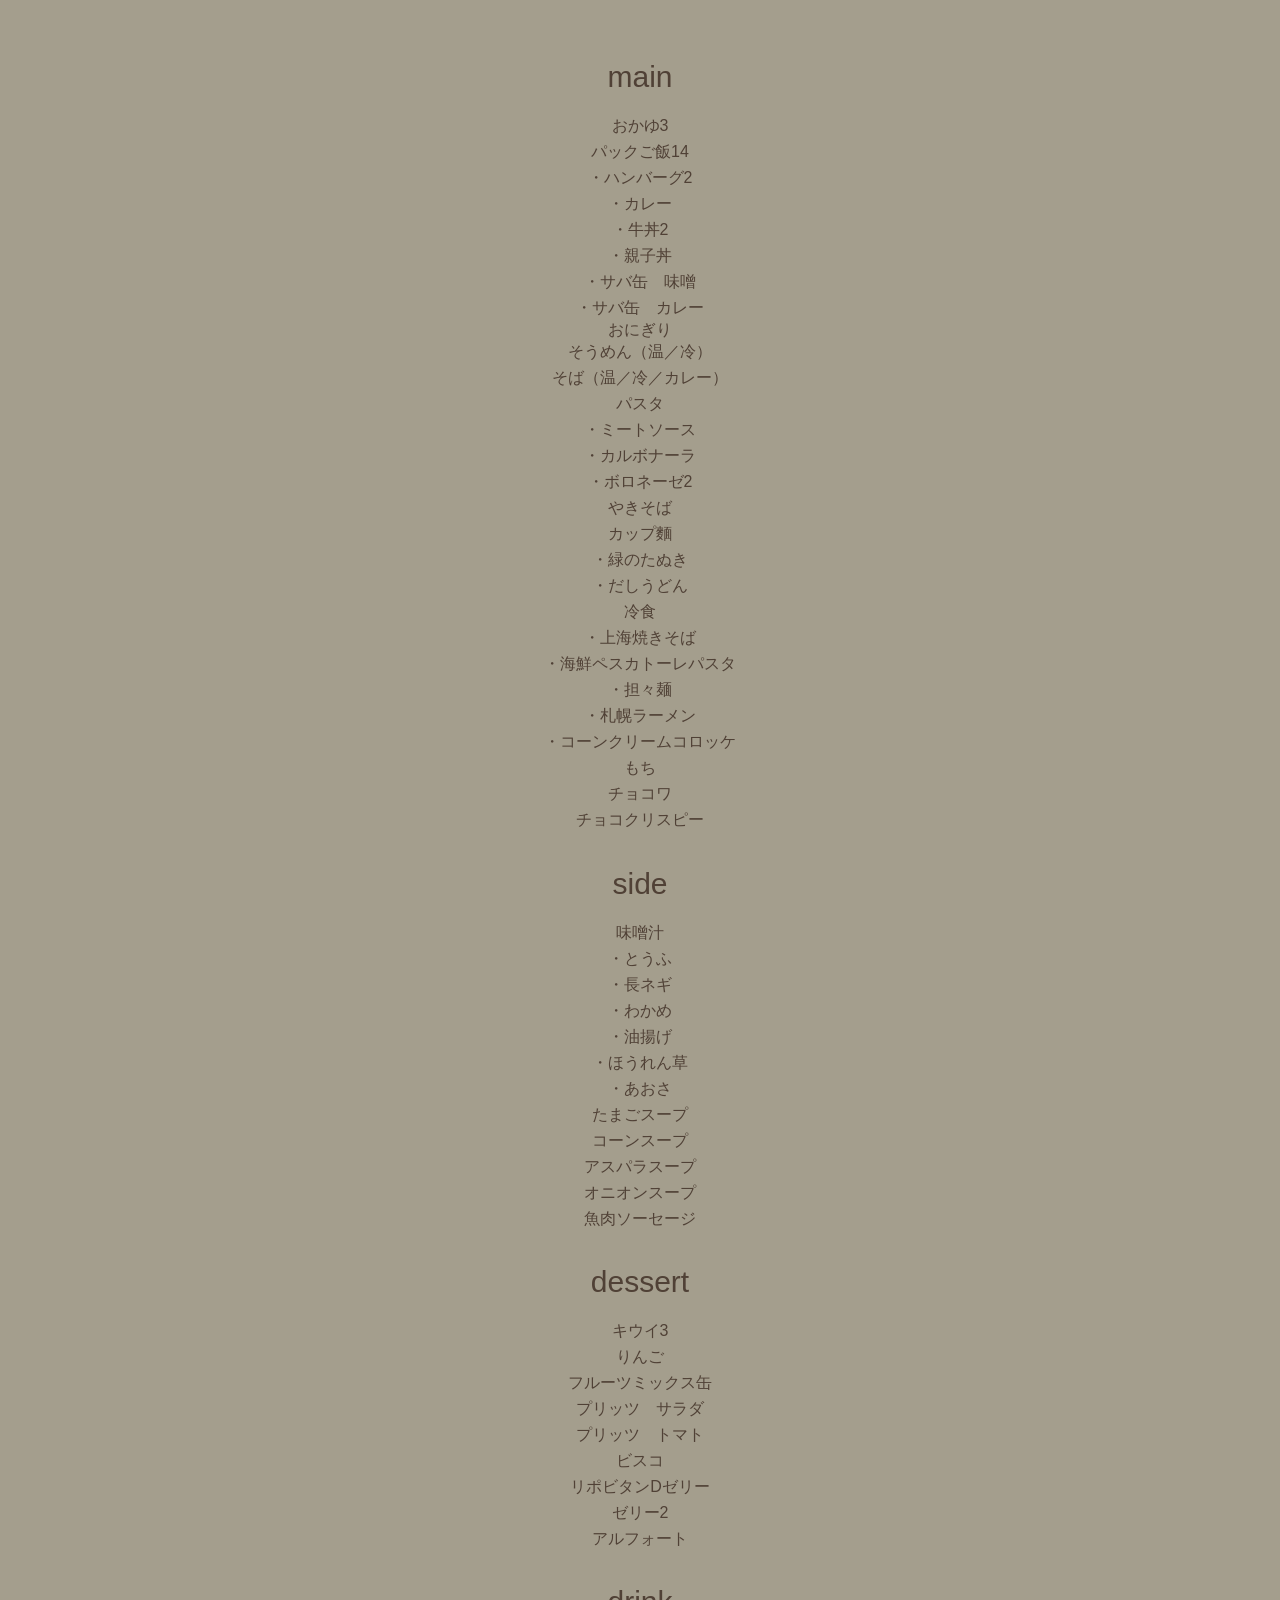
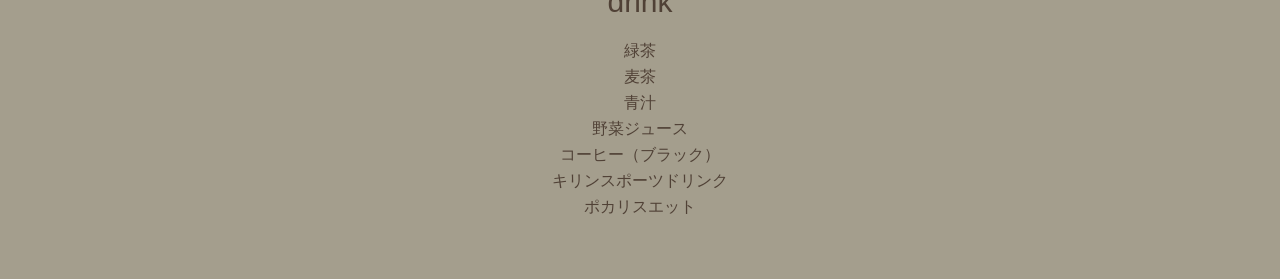
<file: index.html>
<!DOCTYPE html>
<html lang="ja">
  <head>
    <meta charaset="UTF-8">
    <meta name="viewport" content="width=device-width">
    <title>Stock of food</title>
    <link rel="stylesheet" href="destyle.css">
    <link rel="stylesheet" href="stylesheet.css">
  </head>
  <body>
      <h2>main</h2>
      <ul>
 　     <li>おかゆ3</li>
        <li>パックご飯14</li>
        <li>・ハンバーグ2</li>
        <li>・カレー</li>
        <li>・牛丼2</li>
        <li>・親子丼</li>
        <li>・サバ缶　味噌</li>
        <li>・サバ缶　カレー</li
        <li>おにぎり</li>
        <li>そうめん（温／冷）</li>
        <li>そば（温／冷／カレー）</li>
        <li>パスタ</li>
        <li>・ミートソース</li>
        <li>・カルボナーラ</li>
        <li>・ボロネーゼ2</li>
        <li>やきそば</li>
        <li>カップ麵</li>
        <li>・緑のたぬき</li>
        <li>・だしうどん</li>
        <li>冷食</li>
        <li>・上海焼きそば</li>
        <li>・海鮮ペスカトーレパスタ</li>
        <li>・担々麺</li>
        <li>・札幌ラーメン</li>
        <li>・コーンクリームコロッケ</li>
        <li>もち</li>
        <li>チョコワ</li>
        <li>チョコクリスピー</a></li>
      </ul>
      <br>
      <h2>side</h2>
      <br>
      <ul>
        <li>味噌汁</li>
        <li>・とうふ</li>
        <li>・長ネギ</li>
        <li>・わかめ</li>
        <li>・油揚げ</li>
        <li>・ほうれん草</li>
        <li>・あおさ</li>
        <li>たまごスープ</li>
        <li>コーンスープ</li>
        <li>アスパラスープ</li>
        <li>オニオンスープ</li>
        <li>魚肉ソーセージ</li>
      </ul>
      <br>
      <h2>dessert</h2>
      <br>
      <ul>
        <li>キウイ3</li>
        <li>りんご</li>
        <li>フルーツミックス缶</li>
        <li>プリッツ　サラダ</li>
        <li>プリッツ　トマト</li>
        <li>ビスコ</li>
        <li>リポビタンDゼリー</li>
        <li>ゼリー2</li>
        <li>アルフォート</li>
      </ul>
      <br>
      <h2>drink</h2>
      <br>
      <ul>
        <li>緑茶</li>
        <li>麦茶</li>
        <li>青汁</li>
        <li>野菜ジュース</li>
        <li>コーヒー（ブラック）</li>
        <li>キリンスポーツドリンク</li>
        <li>ポカリスエット</li>
      </ul>
      <br>
  </body>
</html>
</file>
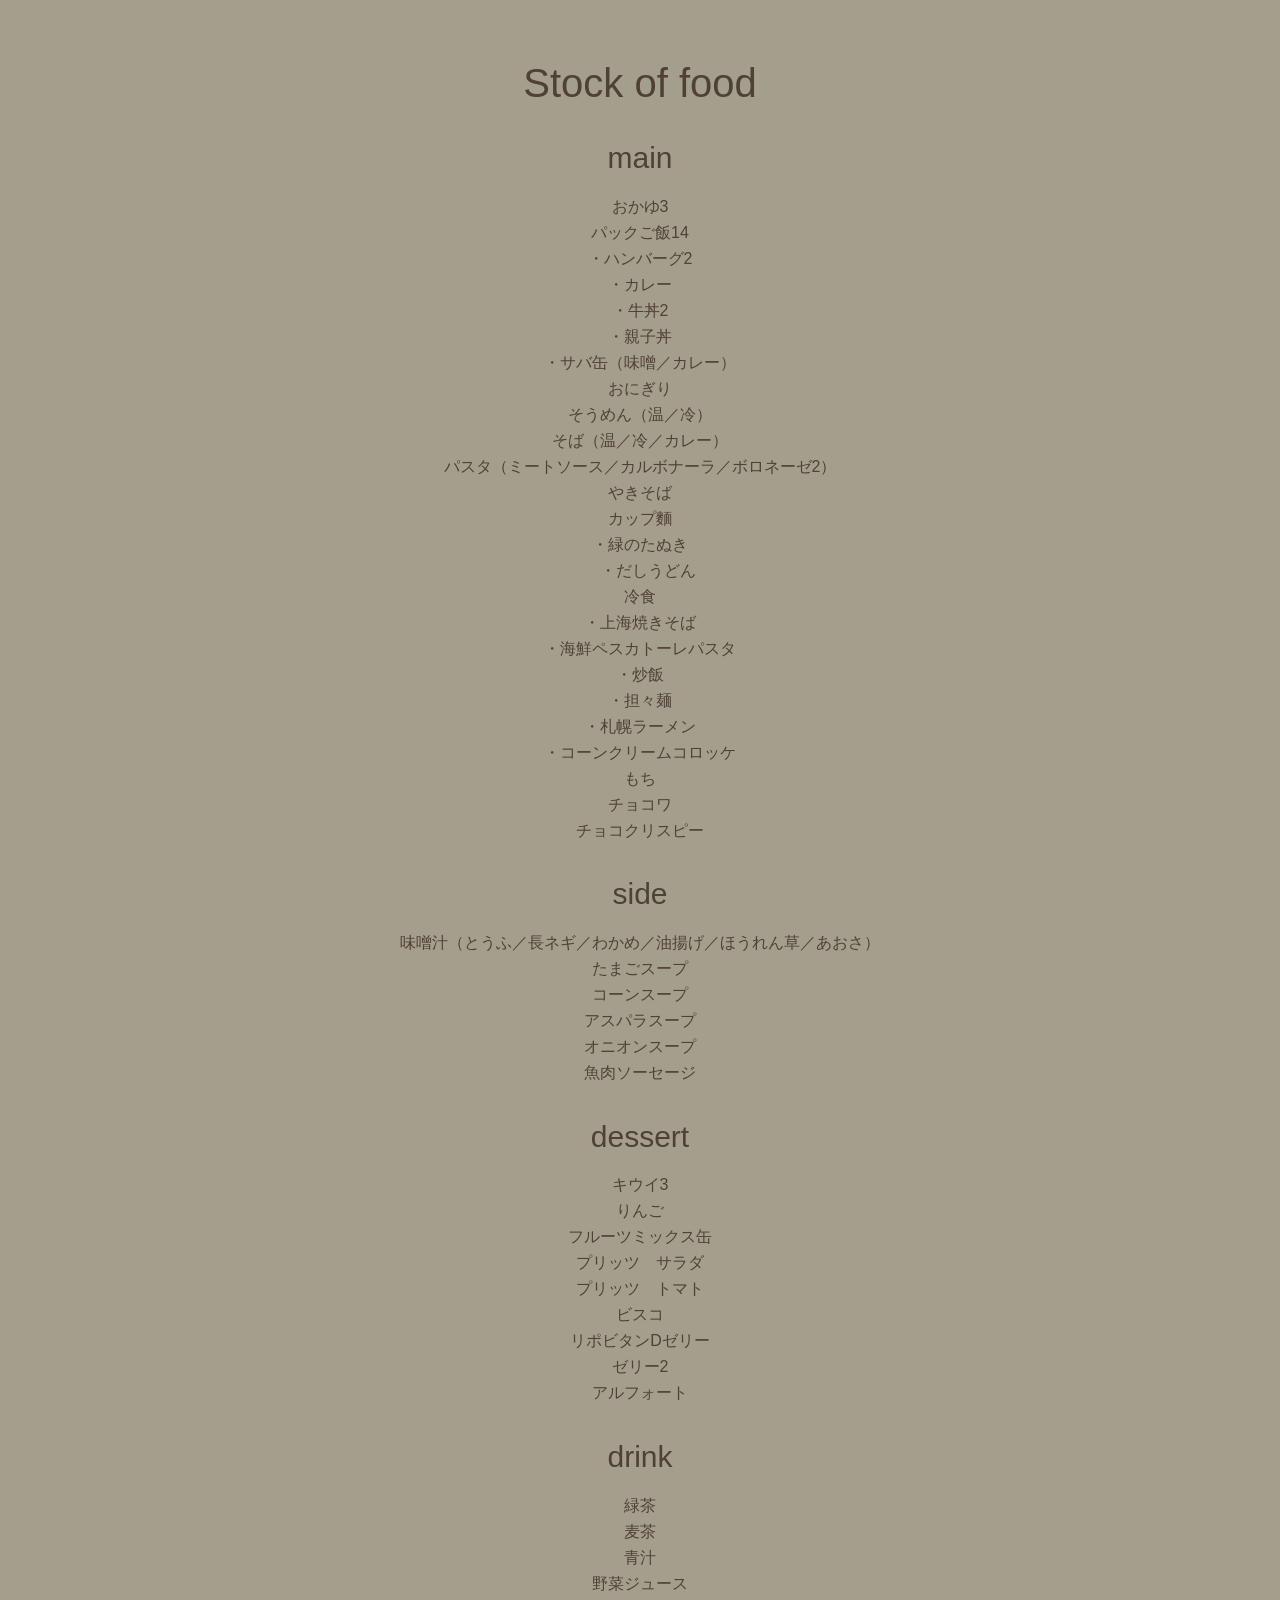
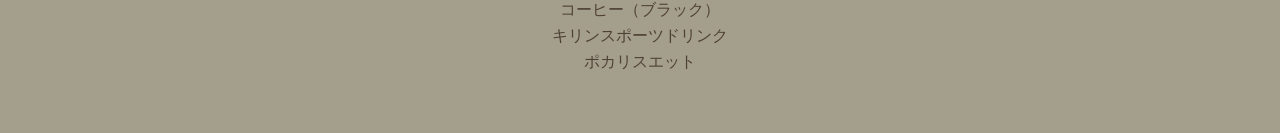
<file: stockofood.html>
<!DOCTYPE html>
<html lang="ja">
  <head>
    <meta charaset="UTF-8">
    <meta name="viewport" content="width=device-width">
    <title>Stock of food</title>
    <link rel="stylesheet" href="destyle.css">
    <link rel="stylesheet" href="stockofood.css">
  </head>
  <body>
    <h1>Stock of food</h1>
      <h2>main</h2>
      <ul>
 　     <li>おかゆ3</li>
        <li>パックご飯14</li>
        <li>  ・ハンバーグ2</li>
        <li>  ・カレー</li>
        <li>  ・牛丼2</li>
        <li>  ・親子丼</li>
        <li>  ・サバ缶（味噌／カレー）</li>
        <li>おにぎり</li>
        <li>そうめん（温／冷）</li>
        <li>そば（温／冷／カレー）</li>
        <li>パスタ（ミートソース／カルボナーラ／ボロネーゼ2）</li>
        <li>やきそば</li>
        <li>カップ麵</li>
        <li>  ・緑のたぬき</li>
        <li>　・だしうどん</li>
        <li>冷食</li>
        <li>  ・上海焼きそば</li>
        <li>  ・海鮮ペスカトーレパスタ</li>
        <li>  ・炒飯</li>
        <li>  ・担々麺</li>
        <li>  ・札幌ラーメン</li>
        <li>  ・コーンクリームコロッケ</li>
        <li>もち</li>
        <li>チョコワ</li>
        <li>チョコクリスピー</a></li>
      </ul>
      <br>
      <h2>side</h2>
      <br>
      <ul>
        <li>味噌汁（とうふ／長ネギ／わかめ／油揚げ／ほうれん草／あおさ）</li>
        <li>たまごスープ</li>
        <li>コーンスープ</li>
        <li>アスパラスープ</li>
        <li>オニオンスープ</li>
        <li>魚肉ソーセージ</li>
      </ul>
      <br>
      <h2>dessert</h2>
      <br>
      <ul>
        <li>キウイ3</li>
        <li>りんご</li>
        <li>フルーツミックス缶</li>
        <li>プリッツ　サラダ</li>
        <li>プリッツ　トマト</li>
        <li>ビスコ</li>
        <li>リポビタンDゼリー</li>
        <li>ゼリー2</li>
        <li>アルフォート</li>
      </ul>
      <br>
      <h2>drink</h2>
      <br>
      <ul>
        <li>緑茶</li>
        <li>麦茶</li>
        <li>青汁</li>
        <li>野菜ジュース</li>
        <li>コーヒー（ブラック）</li>
        <li>キリンスポーツドリンク</li>
        <li>ポカリスエット</li>
      </ul>
      <br>
  </body>
</html>
</file>
<file: destyle.css>
/*! destyle.css v2.0.2 | MIT License | https://github.com/nicolas-cusan/destyle.css */

/* Reset box-model and set borders */
/* ============================================ */

*,
::before,
::after {
  box-sizing: border-box;
  border-style: solid;
  border-width: 0;
}

/* Document */
/* ============================================ */

/**
 * 1. Correct the line height in all browsers.
 * 2. Prevent adjustments of font size after orientation changes in iOS.
 * 3. Remove gray overlay on links for iOS.
 */

html {
  line-height: 1.15; /* 1 */
  -webkit-text-size-adjust: 100%; /* 2 */
  -webkit-tap-highlight-color: transparent; /* 3*/
}

/* Sections */
/* ============================================ */

/**
 * Remove the margin in all browsers.
 */

body {
  margin: 0;
}

/**
 * Render the `main` element consistently in IE.
 */

main {
  display: block;
}

/* Vertical rhythm */
/* ============================================ */

p,
table,
blockquote,
address,
pre,
iframe,
form,
figure,
dl {
  margin: 0;
}

/* Headings */
/* ============================================ */

h1,
h2,
h3,
h4,
h5,
h6 {
  font-size: inherit;
  line-height: inherit;
  font-weight: inherit;
  margin: 0;
}

/* Lists (enumeration) */
/* ============================================ */

ul,
ol,
li {
  margin: 0;
  padding: 0;
  list-style: none;
}

/* Lists (definition) */
/* ============================================ */

dt {
  font-weight: bold;
}

dd {
  margin-left: 0;
}

/* Grouping content */
/* ============================================ */

/**
 * 1. Add the correct box sizing in Firefox.
 * 2. Show the overflow in Edge and IE.
 */

hr {
  box-sizing: content-box; /* 1 */
  height: 0; /* 1 */
  overflow: visible; /* 2 */
  border-top-width: 1px;
  margin: 0;
  clear: both;
  color: inherit;
}

/**
 * 1. Correct the inheritance and scaling of font size in all browsers.
 * 2. Correct the odd `em` font sizing in all browsers.
 */

pre {
  font-family: monospace, monospace; /* 1 */
  font-size: inherit; /* 2 */
}

address {
  font-style: inherit;
}

/* Text-level semantics */
/* ============================================ */

/**
 * Remove the gray background on active links in IE 10.
 */

a {
  background-color: transparent;
  text-decoration: none;
  color: inherit;
}

/**
 * 1. Remove the bottom border in Chrome 57-
 * 2. Add the correct text decoration in Chrome, Edge, IE, Opera, and Safari.
 */

abbr[title] {
  text-decoration: underline; /* 2 */
  text-decoration: underline dotted; /* 2 */
}

/**
 * Add the correct font weight in Chrome, Edge, and Safari.
 */

b,
strong {
  font-weight: bolder;
}

/**
 * 1. Correct the inheritance and scaling of font size in all browsers.
 * 2. Correct the odd `em` font sizing in all browsers.
 */

code,
kbd,
samp {
  font-family: monospace, monospace; /* 1 */
  font-size: inherit; /* 2 */
}

/**
 * Add the correct font size in all browsers.
 */

small {
  font-size: 80%;
}

/**
 * Prevent `sub` and `sup` elements from affecting the line height in
 * all browsers.
 */

sub,
sup {
  font-size: 75%;
  line-height: 0;
  position: relative;
  vertical-align: baseline;
}

sub {
  bottom: -0.25em;
}

sup {
  top: -0.5em;
}

/* Embedded content */
/* ============================================ */

/**
 * Prevent vertical alignment issues.
 */

img,
embed,
object,
iframe {
  vertical-align: bottom;
}

/* Forms */
/* ============================================ */

/**
 * Reset form fields to make them styleable
 */

button,
input,
optgroup,
select,
textarea {
  -webkit-appearance: none;
  appearance: none;
  vertical-align: middle;
  color: inherit;
  font: inherit;
  background: transparent;
  padding: 0;
  margin: 0;
  outline: 0;
  border-radius: 0;
  text-align: inherit;
}

/**
 * Reset radio and checkbox appearance to preserve their look in iOS.
 */

[type="checkbox"] {
  -webkit-appearance: checkbox;
  appearance: checkbox;
}

[type="radio"] {
  -webkit-appearance: radio;
  appearance: radio;
}

/**
 * Show the overflow in IE.
 * 1. Show the overflow in Edge.
 */

button,
input {
  /* 1 */
  overflow: visible;
}

/**
 * Remove the inheritance of text transform in Edge, Firefox, and IE.
 * 1. Remove the inheritance of text transform in Firefox.
 */

button,
select {
  /* 1 */
  text-transform: none;
}

/**
 * Correct the inability to style clickable types in iOS and Safari.
 */

button,
[type="button"],
[type="reset"],
[type="submit"] {
  cursor: pointer;
  -webkit-appearance: none;
  appearance: none;
}

button[disabled],
[type="button"][disabled],
[type="reset"][disabled],
[type="submit"][disabled] {
  cursor: default;
}

/**
 * Remove the inner border and padding in Firefox.
 */

button::-moz-focus-inner,
[type="button"]::-moz-focus-inner,
[type="reset"]::-moz-focus-inner,
[type="submit"]::-moz-focus-inner {
  border-style: none;
  padding: 0;
}

/**
 * Restore the focus styles unset by the previous rule.
 */

button:-moz-focusring,
[type="button"]:-moz-focusring,
[type="reset"]:-moz-focusring,
[type="submit"]:-moz-focusring {
  outline: 1px dotted ButtonText;
}

/**
 * Remove arrow in IE10 & IE11
 */

select::-ms-expand {
  display: none;
}

/**
 * Remove padding
 */

option {
  padding: 0;
}

/**
 * Reset to invisible
 */

fieldset {
  margin: 0;
  padding: 0;
  min-width: 0;
}

/**
 * 1. Correct the text wrapping in Edge and IE.
 * 2. Correct the color inheritance from `fieldset` elements in IE.
 * 3. Remove the padding so developers are not caught out when they zero out
 *    `fieldset` elements in all browsers.
 */

legend {
  color: inherit; /* 2 */
  display: table; /* 1 */
  max-width: 100%; /* 1 */
  padding: 0; /* 3 */
  white-space: normal; /* 1 */
}

/**
 * Add the correct vertical alignment in Chrome, Firefox, and Opera.
 */

progress {
  vertical-align: baseline;
}

/**
 * Remove the default vertical scrollbar in IE 10+.
 */

textarea {
  overflow: auto;
}

/**
 * Correct the cursor style of increment and decrement buttons in Chrome.
 */

[type="number"]::-webkit-inner-spin-button,
[type="number"]::-webkit-outer-spin-button {
  height: auto;
}

/**
 * 1. Correct the outline style in Safari.
 */

[type="search"] {
  outline-offset: -2px; /* 1 */
}

/**
 * Remove the inner padding in Chrome and Safari on macOS.
 */

[type="search"]::-webkit-search-decoration {
  -webkit-appearance: none;
}

/**
 * 1. Correct the inability to style clickable types in iOS and Safari.
 * 2. Change font properties to `inherit` in Safari.
 */

::-webkit-file-upload-button {
  -webkit-appearance: button; /* 1 */
  font: inherit; /* 2 */
}

/**
 * Clickable labels
 */

label[for] {
  cursor: pointer;
}

/* Interactive */
/* ============================================ */

/*
 * Add the correct display in Edge, IE 10+, and Firefox.
 */

details {
  display: block;
}

/*
 * Add the correct display in all browsers.
 */

summary {
  display: list-item;
}

/*
 * Remove outline for editable content.
 */

[contenteditable] {
  outline: none;
}

/* Table */
/* ============================================ */

table {
  border-collapse: collapse;
  border-spacing: 0;
}

caption {
  text-align: left;
}

td,
th {
  vertical-align: top;
  padding: 0;
}

th {
  text-align: left;
  font-weight: bold;
}

/* Misc */
/* ============================================ */

/**
 * Add the correct display in IE 10+.
 */

template {
  display: none;
}

/**
 * Add the correct display in IE 10.
 */

[hidden] {
  display: none;
}
</file>
<file: stylesheet.css>
html{
  background-color:#A49E8D;
  color:#504136;
}
body{
  font-family: 'Yu Mincho Light','YuMincho','Yu Mincho','游明朝体',sans-serif;
  text-align:center;
  margin-top:60px;
  margin-bottom:40px;
}
a{
  line-height:22px;
  font-size:16px;
}
li{
  list-style:none;
  line-height:26px;
  font-size:16px;
}
h1{
  font-size:40px;
  margin-top:20px;
  margin-bottom:35px;
}
h2{
  font-size:30px;
  margin-top:15px;
}
a:link{
  color:#504136;
}
a:visited{
  color:#504136;
}
a:hover{
  color:#689689;
}
a:active{
  color:#DAFFCB;
}

/* header（デモの参考値） */
.demobox-header{
background: #A49E8D;
height: 64px;
padding: 1em;
}
/* headerのサイト名（デモの参考値） */
.demobox-sitename{
font-size: 18px;
}
/* 全体調整CSS */
.hamburger-demo-menubox *{
	font-size: 20px;
}
.hamburger-demo-menubox li{
	font-size: 20px;
}
/* hamburgerここから */
	/* inputを非表示 */
.input-hidden{
	display: none;
}
	/* label */
.hamburger-demo-switch{
	cursor: pointer;
	position: absolute;
	right: 3%;
	top: 0; /* ハンバーガーアイコンの位置（上から） */
	z-index: 9999;
	width: 4em; /* アイコン（クリック可能領域）の幅 */
	height: 4em; /* アイコン（クリック可能領域の）高さ */
}
/* メニュー展開時にハンバーガーアイコンを固定 */
#hamburger-demo1:checked ~ .hamburger-demo-switch{
	position: fixed;
}
/* ハンバーガーアイコン */
.hamburger-switch-line1, .hamburger-switch-line1:before, .hamburger-switch-line1:after{
	width: 25px;
	height: 3px;
	background: #504136; /* ハンバーガーアイコンの色 */
	position: absolute;
	top: 50%;
	left: 50%;
	transition: .3s;
	content: "";
}
.hamburger-switch-line1{
		transform: translate(-50%, -50%);
}
.hamburger-switch-line1:before{
	transform: translate(-50%, -300%);
}
.hamburger-switch-line1:after{
	transform: translate(-50%, 200%);
}
/* ハンバーガーアイコン･アニメーション */
#hamburger-demo1:checked ~ .hamburger-demo-switch .hamburger-switch-line1{
	width: 0;
}
#hamburger-demo1:checked ~ .hamburger-demo-switch .hamburger-switch-line1:before{
	transform: rotate(45deg) translate(-40%, 325%);
}
#hamburger-demo1:checked ~ .hamburger-demo-switch .hamburger-switch-line1:after{
	transform: rotate(-45deg) translate(-40%, -325%);
}
/* メニューエリア */
.hamburger-demo-menuwrap{
	position: fixed;
	height: 100%;
	background: #A49E8D; /* メニューエリアの背景色 */
	padding: 4em 3% 2em;
	z-index: 9998;
	transition: .3s;
	overflow-y: scroll; /* メニュー内容が多い場合に縦スクロールする */
	top: 0;
	left: 100%;
	width: 70%;
}
/* メニューリスト */
.hamburger-demo-menulist{
	margin-right: 3%;
	padding-left: 5% !important; /* !important不要な場合もあり */
	list-style: none;
}
.hamburger-demo-menulist li a{
	text-decoration: none;
	color: #504136; /* メニューリストの文字色 */
	display: block;
	padding:  .8em 0;
	font-size: 22px;
}
.hamburger-demo-menulist li a:link{
  color:#504136;
}
.hamburger-demo-menulist li a:visited{
  color:#504136;
}
.hamburger-demo-menulist li a:hover{
  color:#689689;
}
.hamburger-demo-menulist li a:active{
  color:#DAFFCB;
}
/* メニューエリア･アニメーション */
	/* 右から */
#hamburger-demo1:checked ~ .hamburger-demo-menuwrap{
	left: 30%;
}
	/* コンテンツカバー */
#hamburger-demo1:checked ~ .hamburger-demo-cover{
	position: fixed;
	width: 100%;
	height: 100%;
	top: 0;
	left: 0;
	z-index: 9997;
	background: rgba(3,3,3,.5);
	display: block;
}
/* PCではハンバーガーメニューを表示しない */
@media (min-width: 992px){
	.hamburger-demo-menubox{
		display: none;
	}
}
</file>
<file: stockofood.css>
html{
  background-color:#A49E8D;
  color:#504136;
}
body{
  font-family: 'Yu Mincho Light','YuMincho','Yu Mincho','游明朝体',sans-serif;
  text-align:center;
  margin-top:60px;
  margin-bottom:40px;
}
a{
  line-height:22px;
  font-size:16px;
}
li{
  list-style:none;
  line-height:26px;
  font-size:16px;
}
h1{
  font-size:40px;
  margin-top:20px;
  margin-bottom:35px;
}
h2{
  font-size:30px;
  margin-top:15px;
}
a:link{
  color:#504136;
}
a:visited{
  color:#504136;
}
a:hover{
  color:#689689;
}
a:active{
  color:#DAFFCB;
}

/* header（デモの参考値） */
.demobox-header{
background: #A49E8D;
height: 64px;
padding: 1em;
}
/* headerのサイト名（デモの参考値） */
.demobox-sitename{
font-size: 18px;
}
/* 全体調整CSS */
.hamburger-demo-menubox *{
	font-size: 20px;
}
.hamburger-demo-menubox li{
	font-size: 20px;
}
/* hamburgerここから */
	/* inputを非表示 */
.input-hidden{
	display: none;
}
	/* label */
.hamburger-demo-switch{
	cursor: pointer;
	position: absolute;
	right: 3%;
	top: 0; /* ハンバーガーアイコンの位置（上から） */
	z-index: 9999;
	width: 4em; /* アイコン（クリック可能領域）の幅 */
	height: 4em; /* アイコン（クリック可能領域の）高さ */
}
/* メニュー展開時にハンバーガーアイコンを固定 */
#hamburger-demo1:checked ~ .hamburger-demo-switch{
	position: fixed;
}
/* ハンバーガーアイコン */
.hamburger-switch-line1, .hamburger-switch-line1:before, .hamburger-switch-line1:after{
	width: 25px;
	height: 3px;
	background: #504136; /* ハンバーガーアイコンの色 */
	position: absolute;
	top: 50%;
	left: 50%;
	transition: .3s;
	content: "";
}
.hamburger-switch-line1{
		transform: translate(-50%, -50%);
}
.hamburger-switch-line1:before{
	transform: translate(-50%, -300%);
}
.hamburger-switch-line1:after{
	transform: translate(-50%, 200%);
}
/* ハンバーガーアイコン･アニメーション */
#hamburger-demo1:checked ~ .hamburger-demo-switch .hamburger-switch-line1{
	width: 0;
}
#hamburger-demo1:checked ~ .hamburger-demo-switch .hamburger-switch-line1:before{
	transform: rotate(45deg) translate(-40%, 325%);
}
#hamburger-demo1:checked ~ .hamburger-demo-switch .hamburger-switch-line1:after{
	transform: rotate(-45deg) translate(-40%, -325%);
}
/* メニューエリア */
.hamburger-demo-menuwrap{
	position: fixed;
	height: 100%;
	background: #A49E8D; /* メニューエリアの背景色 */
	padding: 4em 3% 2em;
	z-index: 9998;
	transition: .3s;
	overflow-y: scroll; /* メニュー内容が多い場合に縦スクロールする */
	top: 0;
	left: 100%;
	width: 70%;
}
/* メニューリスト */
.hamburger-demo-menulist{
	margin-right: 3%;
	padding-left: 5% !important; /* !important不要な場合もあり */
	list-style: none;
}
.hamburger-demo-menulist li a{
	text-decoration: none;
	color: #504136; /* メニューリストの文字色 */
	display: block;
	padding:  .8em 0;
	font-size: 22px;
}
.hamburger-demo-menulist li a:link{
  color:#504136;
}
.hamburger-demo-menulist li a:visited{
  color:#504136;
}
.hamburger-demo-menulist li a:hover{
  color:#689689;
}
.hamburger-demo-menulist li a:active{
  color:#DAFFCB;
}
/* メニューエリア･アニメーション */
	/* 右から */
#hamburger-demo1:checked ~ .hamburger-demo-menuwrap{
	left: 30%;
}
	/* コンテンツカバー */
#hamburger-demo1:checked ~ .hamburger-demo-cover{
	position: fixed;
	width: 100%;
	height: 100%;
	top: 0;
	left: 0;
	z-index: 9997;
	background: rgba(3,3,3,.5);
	display: block;
}
/* PCではハンバーガーメニューを表示しない */
@media (min-width: 992px){
	.hamburger-demo-menubox{
		display: none;
	}
}
</file>
